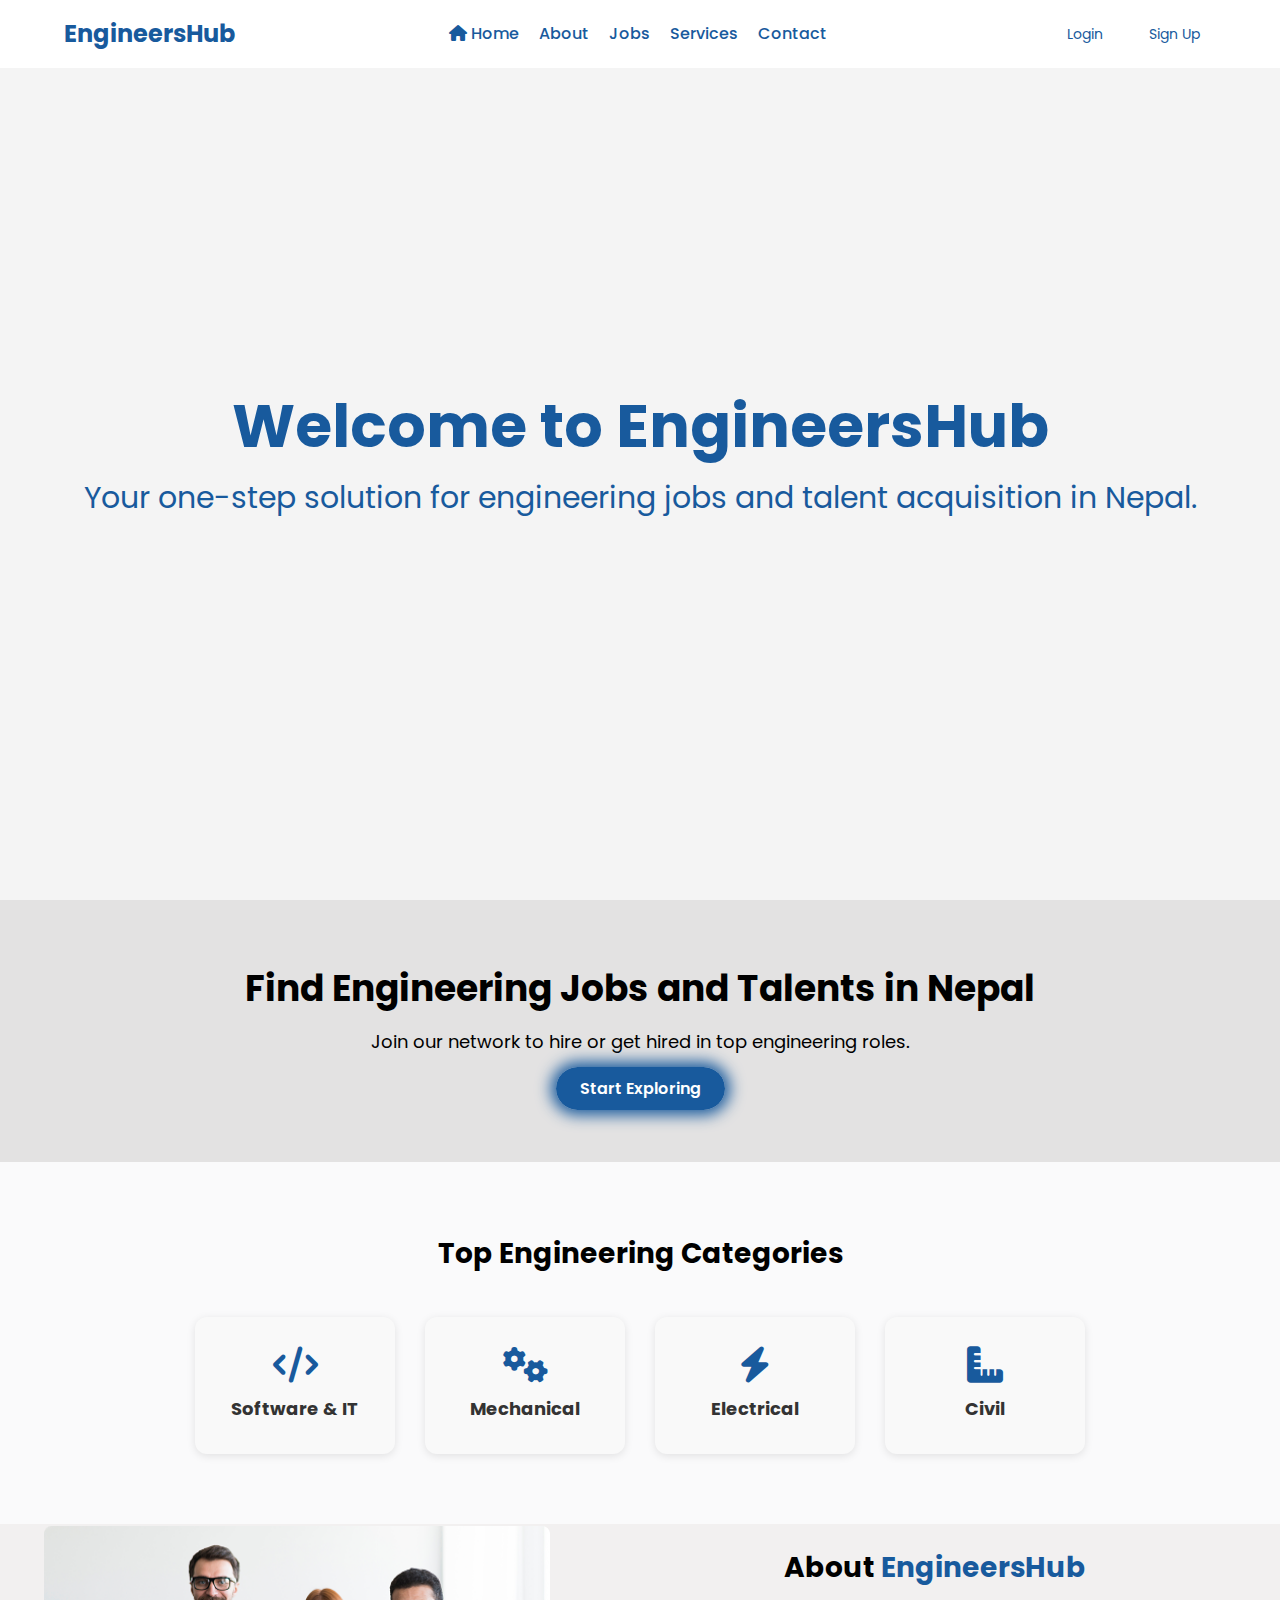
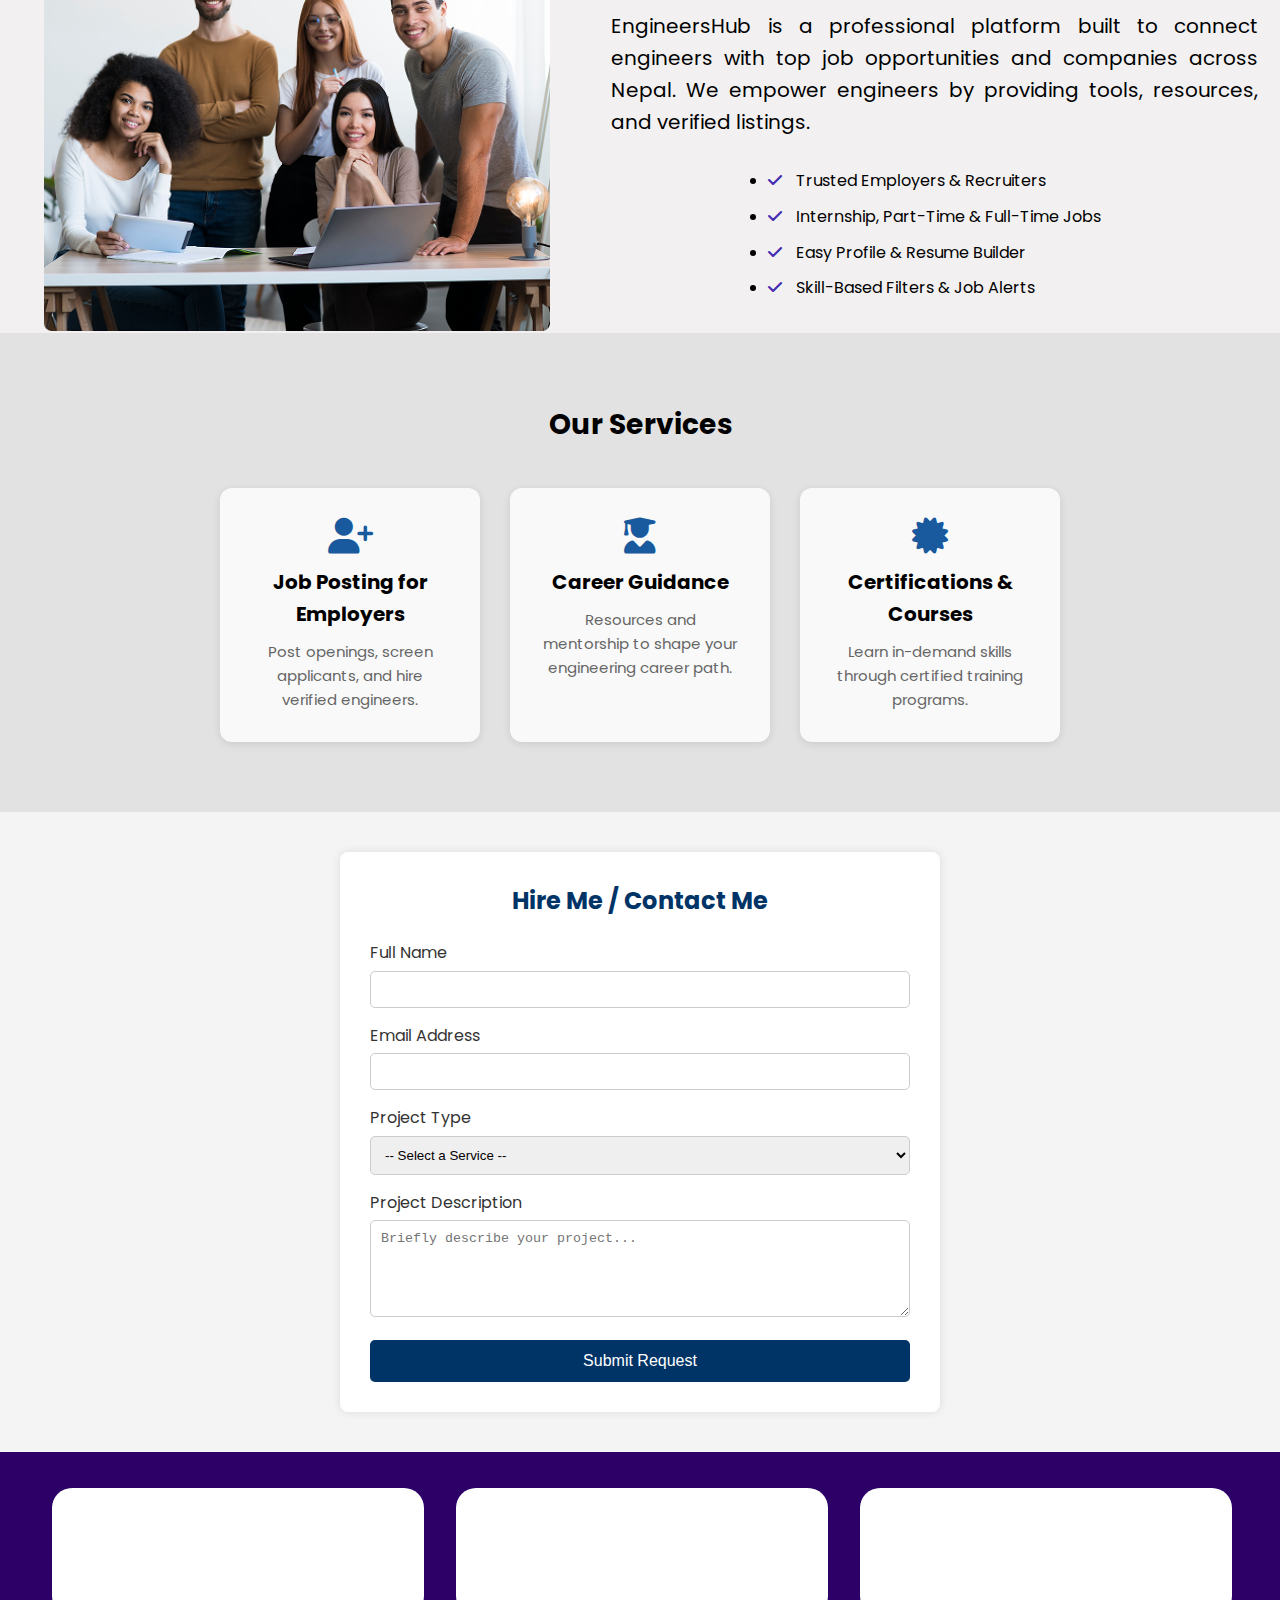
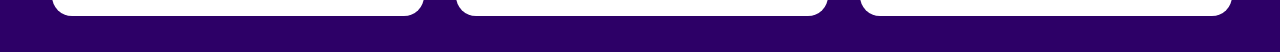
<file: Engineers-Hub-1/index.html>
<!DOCTYPE html>
<html lang="en">
<head>
  <meta charset="UTF-8" />
  <meta name="viewport" content="width=device-width, initial-scale=1.0" />
  <title>EngineersHub | Online Job Platform</title>
  <link rel="icon" href="logo.png" type="image/png" />
  <link rel="stylesheet" href="https://cdnjs.cloudflare.com/ajax/libs/font-awesome/6.7.2/css/all.min.css" />
  <link href="https://fonts.googleapis.com/css2?family=Poppins:wght@400;600;700&display=swap" rel="stylesheet" />
  <link rel="stylesheet" href="style.css" />
</head>
<body>
  <!-- Navigation -->
  <nav class="navbar">
    <div class="container">
      <div class="logo">
        <a href="#"><span>EngineersHub</span></a> 
      </div>
      <ul class="nav-links">
        <li><i class="fa-solid fa-house"></i><a href="#home">&nbsp;Home</a></li>
        <li><a href="#about">About</a></li>
        <li><a href="#jobs">Jobs</a></li>
        <li><a href="#services">Services</a></li>
        <li><a href="#contact">Contact</a></li>
      </ul>
      <div class="auth-buttons">
        <a href="login.html" class="login-btn">Login</a>
        <a href="signup.html" class="signup-btn">Sign Up</a>
      </div>
    </div>
  </nav>
  <!--Home Section -->
  <section class="home" id="home">
    <div class="home-content">
      <h1 class="h1">Welcome to <span>EngineersHub</span> </h1>
      <p>Your one-step solution for engineering jobs and talent acquisition in Nepal.</p>
    </div>
  </section>

  <!-- Hero Section -->
  <section class="hero">
    <div class="hero-content">
      <h1 class="hero-title">Find<span class="highlight"></span> Engineering Jobs </span>and Talents in Nepal</h1>
      <p>Join our network to hire or get hired in top engineering roles.</p>
      <a href="#jobs" class="cta-btn">Start Exploring</a>
    </div>
  </section>

  <!-- Job Categories -->
  <section class="categories" id="jobs">
    <h2>Top Engineering Categories</h2>
    <div class="category-list">
      <div class="category-card">
        <i class="fas fa-code"></i>
        <h3>Software & IT</h3>
      </div>
      <div class="category-card">
        <i class="fas fa-cogs"></i>
        <h3>Mechanical</h3>
      </div>
      <div class="category-card">
        <i class="fas fa-bolt"></i>
        <h3>Electrical</h3>
      </div>
      <div class="category-card">
        <i class="fas fa-ruler-combined"></i>
        <h3>Civil</h3>
      </div>
    </div>
  </section>

  <!-- About Section -->
  <section class="about" id="about">
    <div class="about-content1">

    </div>
    <div class="about-content2 about-content">
      <h2>About <span>EngineersHub</span></h2>
      <p>
        EngineersHub is a professional platform built to connect engineers with top job opportunities and companies across Nepal. We empower engineers by providing tools, resources, and verified listings.
      </p>
      <ul>
        <li><i class="fa-solid fa-check"></i> Trusted Employers & Recruiters</li>
        <li><i class="fa-solid fa-check"></i> Internship, Part-Time & Full-Time Jobs</li>
        <li><i class="fa-solid fa-check"></i> Easy Profile & Resume Builder</li>
        <li><i class="fa-solid fa-check"></i> Skill-Based Filters & Job Alerts</li>
      </ul>
    </div>
  </section>

  <!-- Services Section -->
  <section class="services" id="services">
    <h2>Our Services</h2>
    <div class="service-list">
      <div class="service-card">
        <i class="fas fa-user-plus"></i>
        <h3>Job Posting for Employers</h3>
        <p>Post openings, screen applicants, and hire verified engineers.</p>
      </div>
      <div class="service-card">
        <i class="fas fa-user-graduate"></i>
        <h3>Career Guidance</h3>
        <p>Resources and mentorship to shape your engineering career path.</p>
      </div>
      <div class="service-card">
        <i class="fas fa-certificate"></i>
        <h3>Certifications & Courses</h3>
        <p>Learn in-demand skills through certified training programs.</p>
      </div>
    </div>
  </section>

  <!-- Contact Section -->
  <!-- <section class="contact" id="contact">
    <h2>Contact Us</h2>
    <form action="#" method="POST">
      <input type="text" name="name" placeholder="Your Name" required />
      <input type="email" name="email" placeholder="Your Email" required />
      <textarea name="message" placeholder="Your Message" required></textarea>
      <button type="submit">Send Message</button>
    </form>
  </section> -->
    <!-- ...existing code... -->
    <!-- Contact Section -->
    <section id="contact" style="background-color: #f4f4f4; padding: 40px 20px;">
  <div style="max-width: 600px; margin: auto; background: #fff; padding: 30px; border-radius: 8px; box-shadow: 0 0 10px rgba(0,0,0,0.1);">
    <h2 style="text-align: center; margin-bottom: 20px; color: #003366;">Hire Me / Contact Me</h2>
    <form id="contactForm">
      <div style="margin-bottom: 15px;">
        <label for="name" style="display: block; margin-bottom: 5px;">Full Name</label>
        <input type="text" id="name" name="name" placeholder required style="width: 100%; padding: 10px; border: 1px solid #ccc; border-radius: 5px;">
      </div>

      <div style="margin-bottom: 15px;">
        <label for="email" style="display: block; margin-bottom: 5px;">Email Address</label>
        <input type="email" id="email" name="email" placeholder required style="width: 100%; padding: 10px; border: 1px solid #ccc; border-radius: 5px;">
      </div>

      <div style="margin-bottom: 15px;">
        <label for="projectType" style="display: block; margin-bottom: 5px;">Project Type</label>
        <select id="projectType" name="projectType" required style="width: 100%; padding: 10px; border: 1px solid #ccc; border-radius: 5px;">
          <option value="">-- Select a Service --</option>
          <option value="web">Web Development</option>
          <option value="app">App Development</option>
          <option value="design">UI/UX Design</option>
          <option value="consulting">Consultation</option>
        </select>
      </div>

      <div style="margin-bottom: 15px;">
        <label for="message" style="display: block; margin-bottom: 5px;">Project Description</label>
        <textarea id="message" name="message" rows="5" placeholder="Briefly describe your project..." required style="width: 100%; padding: 10px; border: 1px solid #ccc; border-radius: 5px;"></textarea>
      </div>

      <button type="submit" style="background-color: #003366; color: #fff; border: none; padding: 12px 20px; border-radius: 5px; cursor: pointer; width: 100%; font-size: 16px;">
        Submit Request
      </button>
    </form>
  </div>
</section>


  <!-- Footer -->
  <footer class="footer">
    <div class="div1 f-div"></div>
    <div class="div2 f-div"></div>
    <div class="div3 f-div"></div>
  </footer>
  <script src="script.js"></script>
</body>
</html>
</file>
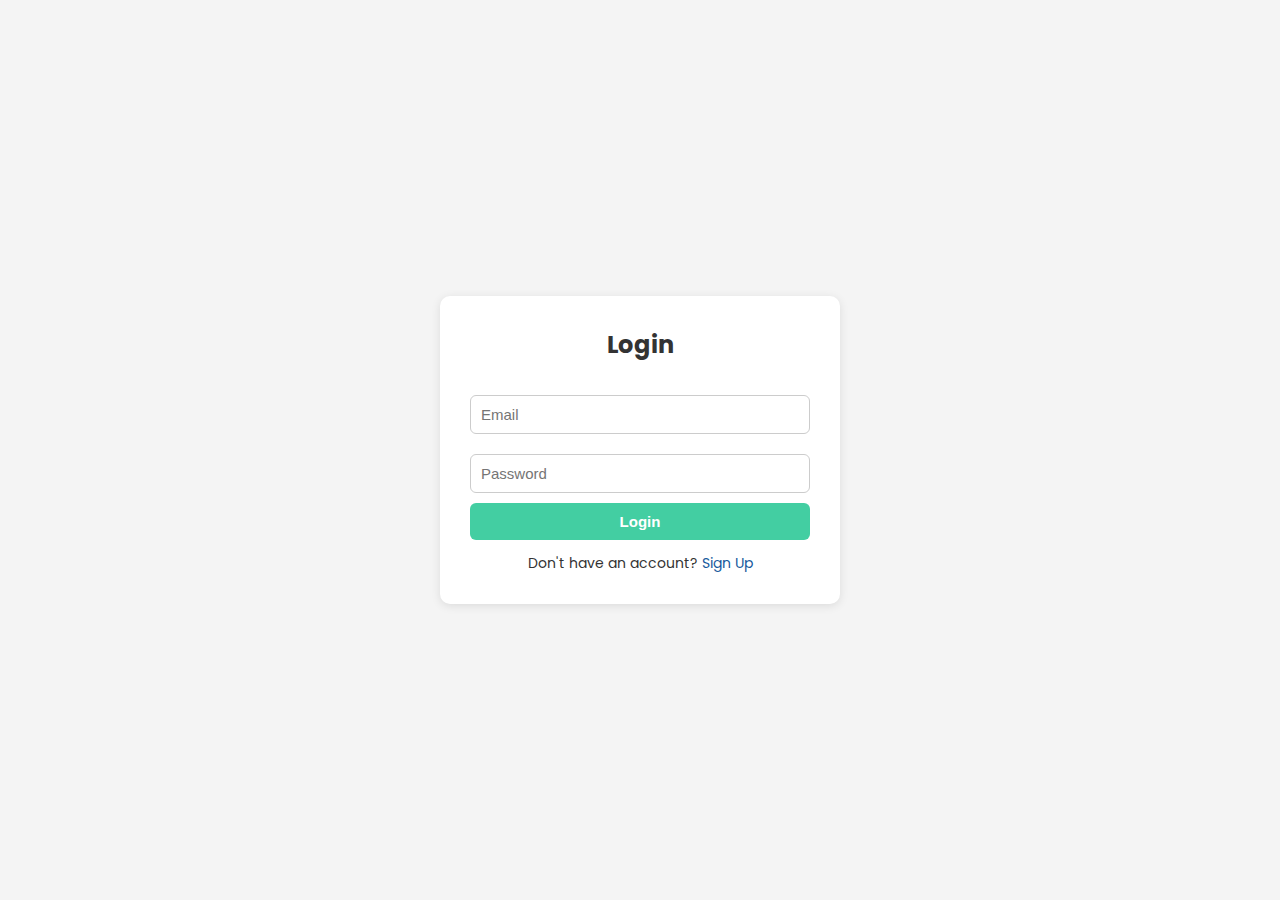
<file: Engineers-Hub-1/login.html>
<html lang="en">
<head>
  <meta charset="UTF-8" />
  <meta name="viewport" content="width=device-width, initial-scale=1.0" />
  <title>Login | EngineersHub</title>
  <link href="https://fonts.googleapis.com/css2?family=Poppins:wght@400;600&display=swap" rel="stylesheet">
  <link rel="stylesheet" href="style.css" />
  <link rel="stylesheet" href="auth.css" />
</head>
<body>
  <div class="auth-container">
    <div class="auth-box">
      <h2>Login</h2>
    
      <form class="login-form">
        <input type="email" name="email" placeholder="Email" required />
        <input type="password" name="password" placeholder="Password" required />
        <button type="submit">Login</button>
      </form>
      <script src="login.js"></script>
      <p>Don't have an account? <a href="signup.html">Sign Up</a></p>
    </div>
  </div>
</body>
</html>
</file>
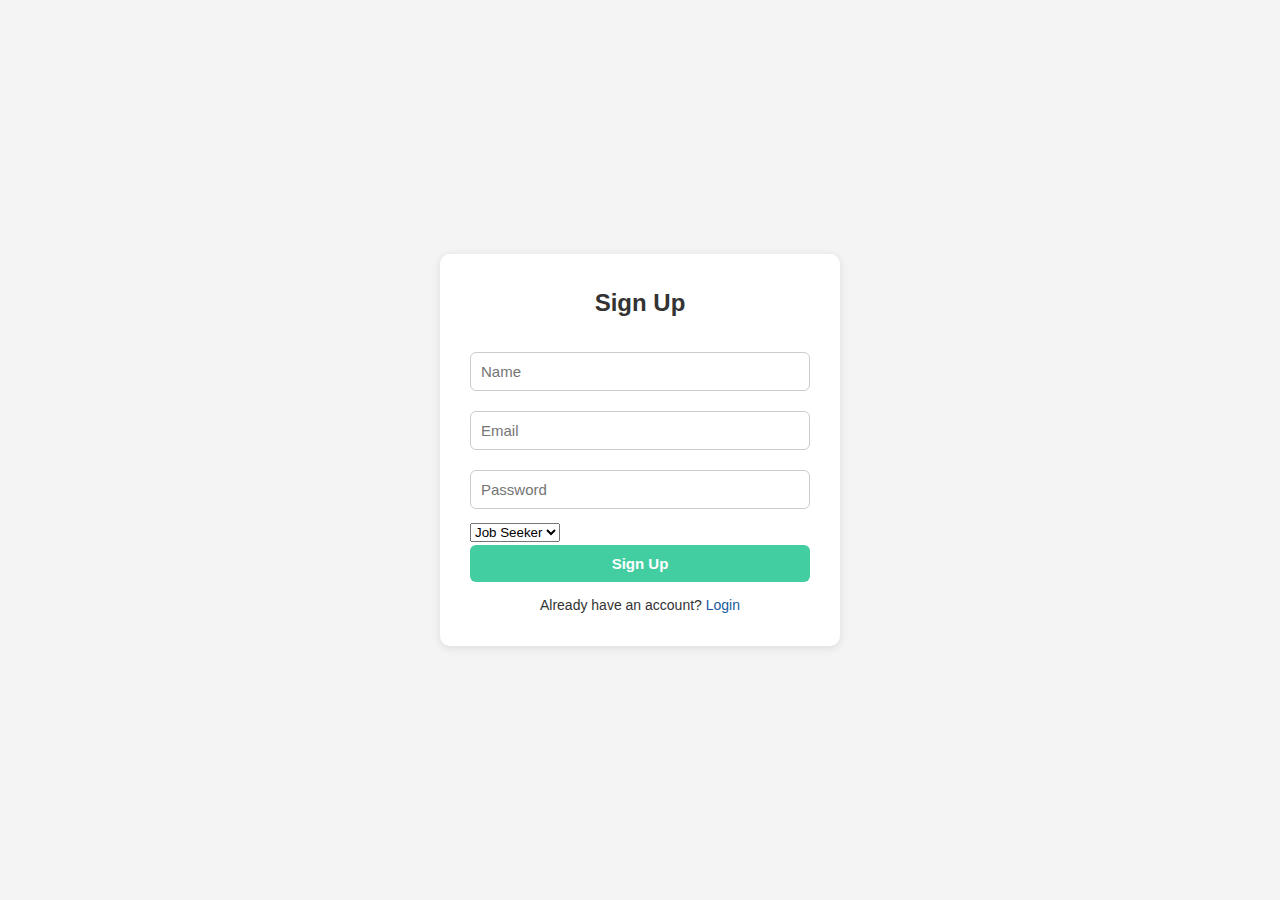
<file: Engineers-Hub-1/signup.html>
<!DOCTYPE html>
<html lang="en">
<head>
  <meta charset="UTF-8" />
  <meta name="viewport" content="width=device-width, initial-scale=1.0" />
  <title>Sign Up | EngineersHub</title>
  <link rel="stylesheet" href="style.css" />
  <link rel="stylesheet" href="auth.css" />
</head>
<body>
  <div class="auth-container">
    <div class="auth-box">
      <h2>Sign Up</h2>
      <form class="signup-form">
        <input type="text" name="name" placeholder="Name" required />
        <input type="email" name="email" placeholder="Email" required />
        <input type="password" name="password" placeholder="Password" required />
        <select name="role" required>
          <option value="jobseeker">Job Seeker</option>
          <option value="employer">Employer</option>
        </select>
        <button type="submit">Sign Up</button>
      </form>
      <script src="signup.js"></script>
      <p>Already have an account? <a href="login.html">Login</a></p>
    </div>
  </div>
</body>
</html>
</file>
<file: Engineers-Hub-1/auth.css>
.auth-container {
  display: flex;
  flex-direction: column;
  align-items: center;
  justify-content: center;
  min-height: 100vh;
  padding: 70px 40px;
  background: #f4f4f4;
}

.auth-box {
  background: #fff;
  padding: 30px;
  border-radius: 10px;
  max-width: 400px;
  width: 100%;
  box-shadow: 0 2px 10px rgba(0,0,0,0.1);
}

.auth-box h2 {
  margin-bottom: 20px;
  text-align: center;

}

.auth-box input {
  width: 100%;
  padding: 10px;
  margin: 10px 0;
  border: 1px solid #ccc;
  border-radius: 6px;
  font-size: 15px;
}

.auth-box button {
  width: 100%;
  padding: 10px;
  background:  #43cea2;
  color: #fff;
  border: none;
  border-radius: 6px;
  cursor: pointer;
  font-weight: 600;
  font-size: 15px;
  transition: background 0.3s;
}

.auth-box button:hover {
  background: #185a9d;
}

.auth-box p {
  text-align: center;
  margin-top: 12px;
  font-size: 14px;
}

.auth-box a {
  color: #185a9d;
  text-decoration: none;
}

.auth-box a:hover {
  text-decoration: underline;
}
</file>
<file: Engineers-Hub-1/style.css>
/* Reset and Base */
* {
  margin: 0;
  padding: 0;
  box-sizing: border-box;
}
:root{

  --main-color: #185a9d;
 --container:rgb(227, 226, 226);
}
body {
  font-family: 'Poppins', sans-serif;
  background-color: #f4f4f4;
  color: #333;
  line-height: 1.6;
}

/* Navbar */
.navbar {
  background:white;
  color: var(--main-color);
  padding: 15px 0;
  position: fixed;
  top: 0;
  width: 100%;
  z-index: 100;
}

.container {
  width: 90%;
  margin: auto;
  display: flex;
  align-items: center;
  justify-content: space-between;
}

.logo a {
  color: var(--main-color);
  font-size: 24px;
  font-weight: 700;
  text-decoration: none;
}

.nav-links {
  list-style: none;
  display: flex;
  gap: 20px;
}

.nav-links li a {
  color: var(--main-color);
  text-decoration: none;
  font-weight: 500;
  transition: color 0.3s;
}

.nav-links li a:hover {
  color: #43cea2;
}

.auth-buttons .login-btn,
.auth-buttons .signup-btn {
  padding: 8px 16px;
  border: none;
  border-radius: 20px;
  font-size: 14px;
  margin-left: 10px;
  cursor: pointer;
  transition: background 0.3s;
  text-decoration: none;
}

.login-btn {
  background: #fff;
  color:#185a9d;
}

.signup-btn {
  background:  #fff;
  color: #185a9d;
  border: 1px solid #43cea2;
}



/* Hero Section */
.hero {
  width:100%;
  background: var(--container);
  color:#000;
  padding: 60px 20px;
  display:flex;
  flex-direction: column;
  align-items: center;
  justify-content: center;
  text-align: center;
}

.hero-content h1 {
  font-size: 36px;
  margin-bottom: 10px;
}

.hero-content p {
  font-size: 18px;
  margin-bottom: 20px;
  
}

.cta-btn {
  background: var(--main-color);
  color: white;
  padding: 10px 24px;
  border-radius: 24px;
  text-decoration: none;
  font-weight: 600;
  transition: background 0.3s;
  box-shadow: 0px 0px 15px 5px var(--main-color) ;
}

.cta-btn:hover {
  background: #f1f1f1;
}

/* Categories Section */
.categories {
  padding: 70px 20px;
  background:#fafafb
;
  text-align: center;
  color:#000;
  /* margin-top: 60px; */


}

.categories h2 {
  font-size: 28px;
  margin-bottom: 40px;
}

.category-list {
  display: flex;
  flex-wrap: wrap;
  justify-content: center;
  gap: 30px;
}

.category-card {
  background: #f9f9f9;
  padding: 30px;
  border-radius: 12px;
  width: 200px;
  box-shadow: 0 2px 8px rgba(0,0,0,0.1);
  transition: transform 0.3s;
}

.category-card i {
  font-size: 36px;
  color: #185a9d;
  margin-bottom: 12px;
}

.category-card h3 {
  font-size: 18px;
  color: #333;
}

.category-card:hover {
  transform: scale(1.1);
}

/* About Section */
.about {
  padding: 2px 2px;
  background: rgb(242, 240, 240);
  text-align: center;
  color: #000;
  display: flex;
  flex-direction: row;
  text-align: justify;
}
.about-content1 {
  width: 50%;
  background-image: url('about.png');
  background-size: contain;
  background-repeat: no-repeat;
  background-position: center;
  /* height: 100vh; */
}

.about-content h2 {
  font-size: 28px;
  margin-bottom: 20px;
}

.about-content p {
  max-width: 700px;
  margin: 0 auto 20px;
  font-size: 20px;
}
.about-content2{
  display: flex;
  flex-direction: column;
  justify-content: center;
  align-items: center;
  padding: 20px;
}
.about-content2 h2

.about-content ul {
  list-style: none;
  padding: 0;
  max-width: 600px;
  margin: 0 auto;
  text-align: left;
}
span{
  color: #185a9d;;
}
.about-content li {
  margin: 10px 0;
  font-size: 16px;
}

.about-content i {
  color: #442bb3;
  margin-right: 10px;
}

/* Services Section */
.services {
  padding: 70px 20px;
  background:var(--container);
  text-align: center;
  color:#000;
}

.services h2 {
  font-size: 28px;
  margin-bottom: 40px;
  
}

.service-list {
  display: flex;
  justify-content: center;
  gap: 30px;
  flex-wrap: wrap;
}

.service-card {
  background: #f9f9f9;
  padding: 30px;
  border-radius: 12px;
  width: 260px;
  box-shadow: 0 2px 8px rgba(0,0,0,0.1);
  transition: transform 0.3s;
}

.service-card i {
  font-size: 36px;
  color: #185a9d;
  margin-bottom: 12px;
}

.service-card h3 {
  font-size: 20px;
  margin-bottom: 10px;
}

.service-card p {
  font-size: 15px;
  color: #666;
}

.service-card:hover {
  transform: scale(1.1);
}

/* Contact Section */
.contact {
  padding: 50px 20px;
  background: linear-gradient(120deg, #43cea2, #18a2da);
  text-align: center;
  color:#000;
}

.contact h2 {
  font-size: 28px;
  margin-bottom: 20px;
}

.contact form {
  max-width: 600px;
  margin: auto;
  display: flex;
  flex-direction: column;
  gap: 15px;
}

.contact input,
.contact textarea {
  padding: 12px;
  border: 1px solid #ccc;
  border-radius: 8px;
  font-size: 15px;
}

.contact button {
  background: #43cea2;
  color: #fff;
  padding: 12px;
  border: none;
  border-radius: 8px;
  font-size: 16px;
  cursor: pointer;
  transition: background 0.3s;
}

.contact button:hover {
  background: #185a9d;
}
@media screen and (max-width: 768px) {
  .navbar {
    flex-direction: column;
    align-items: flex-start;
  }

  .nav-links {
    flex-direction:row;
    gap: 10px;
    padding: 10px 0;
  }

  .auth-box, .hero {
    padding: 20px;
    text-align: center;
  }

  .hero h1 {
    font-size: 32px;
    line-height: 1.3;
    padding:0 10px;
    text-align: center
  }
  .hero p{
    font-size: 16px;
    margin-bottom:0 10px;
    text-align: center

  }


  .cta-btn {
    padding: 10px 16px;
    font-size: 14px;
  }
}
.home-content {
    padding: 70px 20px ;
    text-align: center;
    /* background:linear-gradient(120deg, #43cea2, #185a9d); */
    min-height: 100vh;
    display: flex;
    flex-direction: column;
    justify-content: center;
    align-items: center;
    color:#333;
    font-size:30px;

}
.home {
    background: transparent;
    min-height: 100vh;
    display: flex;
    align-items: center;
    justify-content: center;
}

.home-content {
    text-align: center;
    color: var(--main-color);
    font-size: 30px;
    z-index:1;
}
/* Contact Section - Freelancer Style */
/* filepath: c:\Users\ASUS\OneDrive\Desktop\fronend1\FRONTEND-\style.css */
.contact {
  padding: 60px 20px;
  background:#f1f2f6;
  text-align: center;
  color:#758bfd;
}

.contact h2 {
  font-size: 32px;
  margin-bottom: 10px;
  font-weight: 700;
  letter-spacing: 1px;
}

.contact p {
  font-size: 18px;
  margin-bottom: 30px;
  color: #e0f7fa;
}

.contact-form {
  max-width: 500px;
  margin: 0 auto;
  background: rgba(255,255,255,0.08);
  padding: 32px 24px;
  border-radius: 18px;
  box-shadow: 0 4px 24px rgba(24,90,157,0.12);
  display: flex;
  flex-direction: column;
  gap: 18px;
}

.contact-form input,
.contact-form select,
.contact-form textarea {
  padding: 14px 12px;
  border: none;
  border-radius: 8px;
  font-size: 16px;
  background: #f9f9f9;
  color: #222;
  outline: none;
  transition: box-shadow 0.2s;
  box-shadow: 0 1px 4px rgba(24,90,157,0.07);
}

.contact-form input:focus,
.contact-form select:focus,
.contact-form textarea:focus {
  box-shadow: 0 0 0 2px #43cea2;
}

.contact-form select {
  appearance: none;
  background-image: url("data:image/svg+xml,%3Csvg width='16' height='16' fill='gray' xmlns='http://www.w3.org/2000/svg'%3E%3Cpath d='M4 6l4 4 4-4' stroke='gray' stroke-width='2' fill='none' fill-rule='evenodd'/%3E%3C/svg%3E");
  background-repeat: no-repeat;
  background-position: right 12px center;
  background-size: 18px 18px;
}

.contact-form textarea {
  min-height: 100px;
  resize: vertical;
}

.contact-form button {
  background: #185a9d;
  color: #fff;
  padding: 14px;
  border: none;
  border-radius: 8px;
  font-size: 18px;
  font-weight: 600;
  cursor: pointer;
  transition: background 0.2s, transform 0.2s;
  box-shadow: 0 2px 8px rgba(24,90,157,0.10);
}

.contact-form button:hover {
  background: #43cea2;
  color: #185a9d;
  transform: translateY(-2px) scale(1.03);
}

@media (max-width: 600px) {
  .contact-form {
    padding: 18px 8px;
  }
  .contact h2 {
    font-size: 24px;
  }
}
/* Footer */
.footer {
  background: #2d0067;
  color: #fff;
  text-align: center;
  padding: 20px;
  font-size: 14px;
  position: relative;
  margin-top: 0px;
  height: 200px;
  display: flex;
  flex-direction: row;
  align-items: center;
}

.f-div{
  width: 30%;
  height: 80%;
  background-color: white;
  justify-content: center;
  justify-items: center;
  margin-left: 2rem;
  border-radius: 20px;
}
</file>
